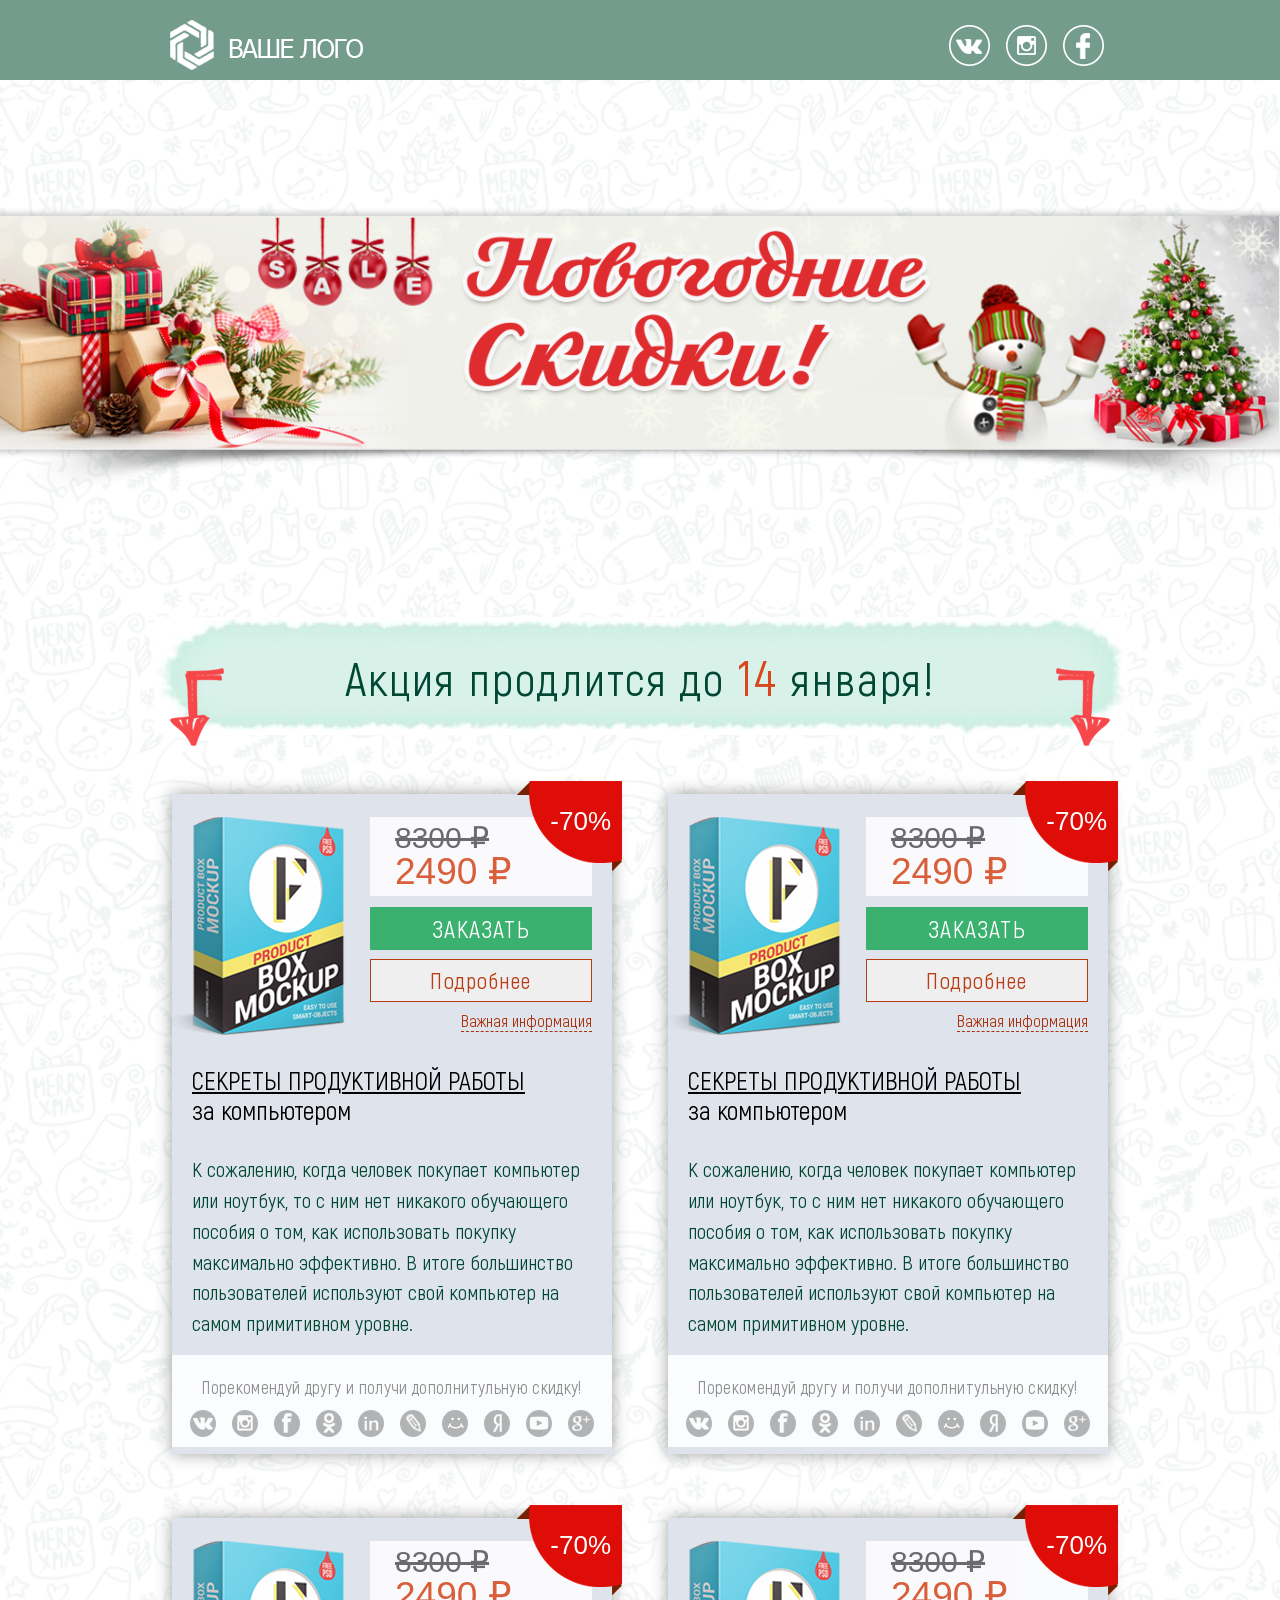
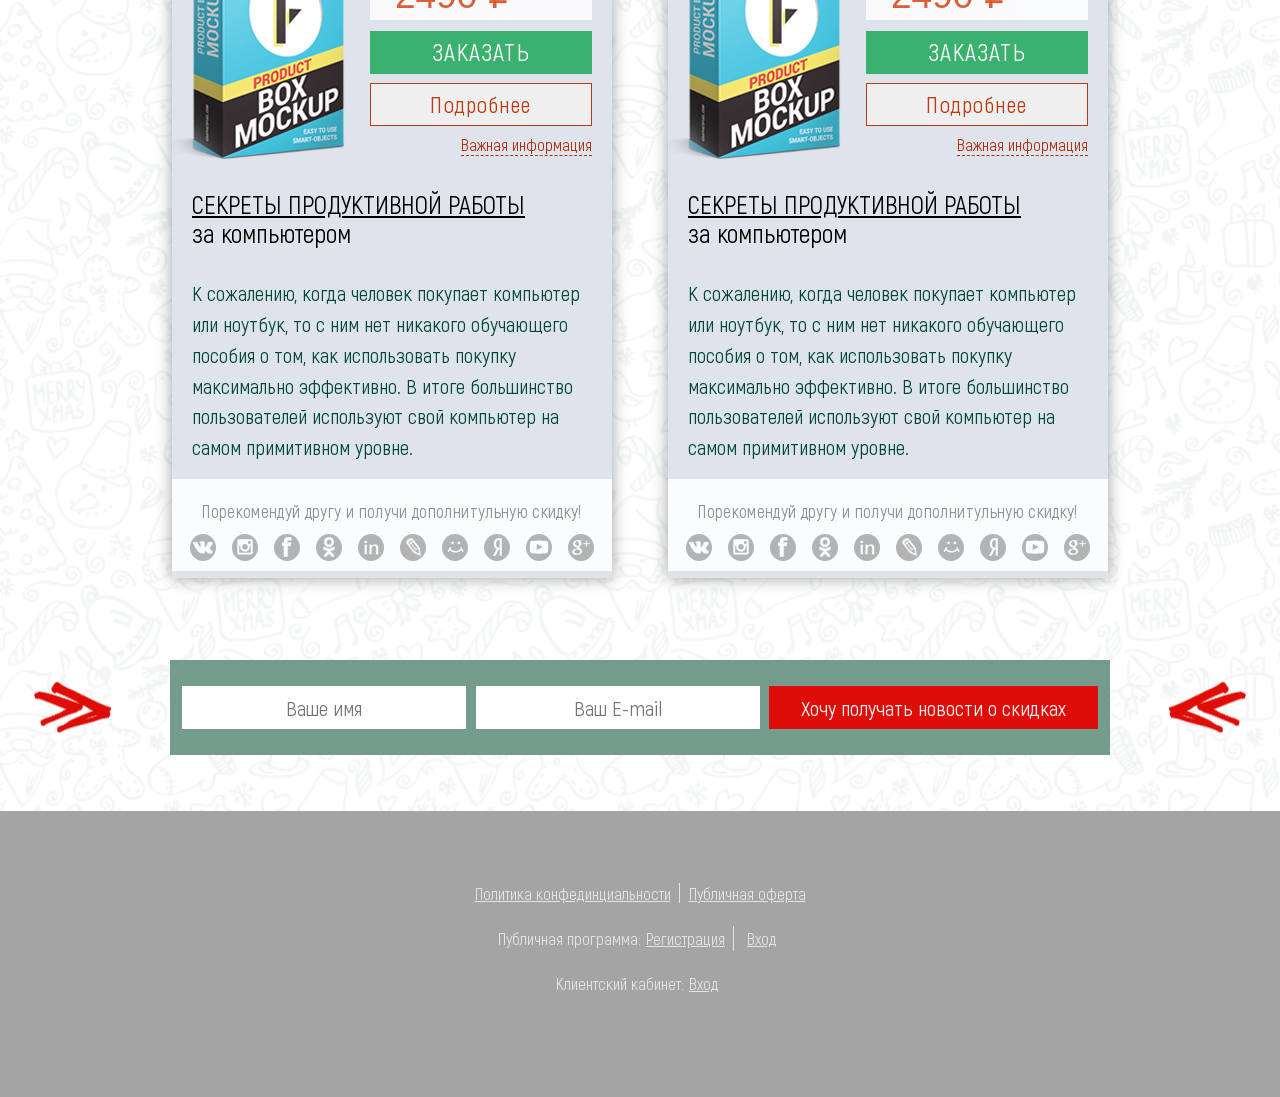
<file: index.html>
<!DOCTYPE html>
<html lang="ru">

<head>
    <meta charset="UTF-8">
    <meta name="viewport" content="width=device-width, initial-scale=1.0">
    <link rel="stylesheet" href="css/style.min.css">
    <title>Document</title>
</head>

<body>
    <header class="header">
        <div class="header__content container">
            <div class="header__logo">
                <a href="#" class="logo__link"><img src="img/header/logo.png" alt="logotype" class="logo__img"></a>
            </div>
            <div class="header__social">
                <a href="#" class="social__ring"><img src="img/header/icon/vk.png" alt="#" class="social__icon"></a>
                <a href="#" class="social__ring"><img src="img/header/icon/inst.png" alt="#" class="social__icon"></a>
                <a href="#" class="social__ring"><img src="img/header/icon/face.png" alt="#" class="social__icon"></a>
            </div>

        </div>
    </header>
    <div class="bunner">
    </div>
    <section class="promo">
        <div class="promo__content container">
            <img src="img/promo/arrow_l.png" alt="arrow" class="promo__img">
            <h2 class="promo__title">Акция продлится до <span>14</span> января!</h2>
            <img src="img/promo/arrow_r.png" alt="arrow" class="promo__img">
        </div>
    </section>

    <section class="goods">
        <div class="goods__content container">

            <div class="goods__card">
                <div class="card__order">
                    <img src="img/card/goods.png" alt="goods" class="card__img">
                    <div class="card__usage">
                        <div class="card__price">
                            <span class="old-price">8300 ₽</span>
                            <span class="new-price">2490 ₽</span>
                        </div>
                        <button class="button button_order">Заказать</button>
                        <button class="button button_descr">Подробнее</button>
                        <div data-modal="consultation1" class="card__descr">Важная информация</div>
                    </div>
                </div>
                <div class="card__info">
                    <h3 class="card__title"><span>СЕКРЕТЫ ПРОДУКТИВНОЙ РАБОТЫ</span><span>за компьютером</span></h3>
                    <p class="card__text">К сожалению, когда человек покупает компьютер
                        или ноутбук, то с ним нет никакого обучающего
                        пособия о том, как использовать покупку
                        максимально эффективно. В итоге большинство
                        пользователей используют свой компьютер
                        на самом примитивном уровне.</p>
                    <div class="social">
                        <div class="social__advice">Порекомендуй другу и получи дополнитульную скидку!</div>
                        <div class="social__icons">
                            <div class="wrapper">
                                <a href="#" class="social__link"><img src="img/card/icons/vk.png" alt=""
                                        class="social__icon"></a>
                                <a href="#" class="social__link"><img src="img/card/icons/inst.png" alt=""
                                        class="social__icon"></a>
                                <a href="#" class="social__link"><img src="img/card/icons/face.png" alt=""
                                        class="social__icon"></a>
                                <a href="#" class="social__link"><img src="img/card/icons/class.png" alt=""
                                        class="social__icon"></a>
                                <a href="#" class="social__link"><img src="img/card/icons/in.png" alt=""
                                        class="social__icon"></a>
                            </div>
                            <div class="wrapper">
                                <a href="#" class="social__link"><img src="img/card/icons/pencil.png" alt=""
                                        class="social__icon"></a>
                                <a href="#" class="social__link"><img src="img/card/icons/smile.png" alt=""
                                        class="social__icon"></a>
                                <a href="#" class="social__link"><img src="img/card/icons/yand.png" alt=""
                                        class="social__icon"></a>
                                <a href="#" class="social__link"><img src="img/card/icons/you.png" alt=""
                                        class="social__icon"></a>
                                <a href="#" class="social__link"><img src="img/card/icons/google.png" alt=""
                                        class="social__icon"></a>
                            </div>
                        </div>
                    </div>
                    <div id="consultation1" class="card__popap">
                        <img src="img/card/close.png" class="popap__close" alt="close">
                        <p class="popap__descr">Покупая данный продукт, учтите следующие его
                            особенности:
                        </p>
                        <p class="popap__property">1. Курс может поставляться на флеш-накопителе,
                            в цифровом варианте или же как просмотр в
                            онлайн-режиме. Курс без проблем запустится
                            как на Windows, так и на OS X (Mac OS).</p>
                        <p class="popap__property">2. Вы защищены 100% гарантией возврата денег
                            на тот случай, если что-то пойдет не так.
                            Гарантия действует 90 дней.</p>
                    </div>
                </div>
            </div>
            <div class="goods__card">
                <div class="card__order">
                    <img src="img/card/goods.png" alt="goods" class="card__img">
                    <div class="card__usage">
                        <div class="card__price">
                            <span class="old-price">8300 ₽</span>
                            <span class="new-price">2490 ₽</span>
                        </div>
                        <button class="button button_order">Заказать</button>
                        <button class="button button_descr">Подробнее</button>
                        <div data-modal="consultation2" class="card__descr">Важная информация</div>
                    </div>
                </div>
                <div class="card__info">
                    <h3 class="card__title"><span>СЕКРЕТЫ ПРОДУКТИВНОЙ РАБОТЫ</span><span>за компьютером</span></h3>
                    <p class="card__text">К сожалению, когда человек покупает компьютер
                        или ноутбук, то с ним нет никакого обучающего
                        пособия о том, как использовать покупку
                        максимально эффективно. В итоге большинство
                        пользователей используют свой компьютер
                        на самом примитивном уровне.</p>
                    <div class="social">
                        <div class="social__advice">Порекомендуй другу и получи дополнитульную скидку!</div>
                        <div class="social__icons">
                            <div class="wrapper">
                            <a href="#" class="social__link"><img src="img/card/icons/vk.png" alt=""
                                    class="social__icon"></a>
                            <a href="#" class="social__link"><img src="img/card/icons/inst.png" alt=""
                                    class="social__icon"></a>
                            <a href="#" class="social__link"><img src="img/card/icons/face.png" alt=""
                                    class="social__icon"></a>
                            <a href="#" class="social__link"><img src="img/card/icons/class.png" alt=""
                                    class="social__icon"></a>
                            <a href="#" class="social__link"><img src="img/card/icons/in.png" alt=""
                                    class="social__icon"></a>
                                </div>
                                    <div class="wrapper">
                            <a href="#" class="social__link"><img src="img/card/icons/pencil.png" alt=""
                                    class="social__icon"></a>
                            <a href="#" class="social__link"><img src="img/card/icons/smile.png" alt=""
                                    class="social__icon"></a>
                            <a href="#" class="social__link"><img src="img/card/icons/yand.png" alt=""
                                    class="social__icon"></a>
                            <a href="#" class="social__link"><img src="img/card/icons/you.png" alt=""
                                    class="social__icon"></a>
                            <a href="#" class="social__link"><img src="img/card/icons/google.png" alt=""
                                    class="social__icon"></a>
                                </div>
                        </div>
                    </div>
                    <div id="consultation2" class="card__popap">
                        <img src="img/card/close.png" class="popap__close" alt="close">
                        <p class="popap__descr">Покупая данный продукт, учтите следующие его
                            особенности:
                        </p>
                        <p class="popap__property">1. Курс может поставляться на флеш-накопителе,
                            в цифровом варианте или же как просмотр в
                            онлайн-режиме. Курс без проблем запустится
                            как на Windows, так и на OS X (Mac OS).</p>
                        <p class="popap__property">2. Вы защищены 100% гарантией возврата денег
                            на тот случай, если что-то пойдет не так.
                            Гарантия действует 90 дней.</p>
                    </div>
                </div>
            </div>
            <div class="goods__card">
                <div class="card__order">
                    <img src="img/card/goods.png" alt="goods" class="card__img">
                    <div class="card__usage">
                        <div class="card__price">
                            <span class="old-price">8300 ₽</span>
                            <span class="new-price">2490 ₽</span>
                        </div>
                        <button class="button button_order">Заказать</button>
                        <button class="button button_descr">Подробнее</button>
                        <div data-modal="consultation3" class="card__descr">Важная информация</div>
                    </div>
                </div>
                <div class="card__info">
                    <h3 class="card__title"><span>СЕКРЕТЫ ПРОДУКТИВНОЙ РАБОТЫ</span><span>за компьютером</span></h3>
                    <p class="card__text">К сожалению, когда человек покупает компьютер
                        или ноутбук, то с ним нет никакого обучающего
                        пособия о том, как использовать покупку
                        максимально эффективно. В итоге большинство
                        пользователей используют свой компьютер
                        на самом примитивном уровне.</p>
                    <div class="social">
                        <div class="social__advice">Порекомендуй другу и получи дополнитульную скидку!</div>
                        <div class="social__icons">
                            <div class="wrapper">
                            <a href="#" class="social__link"><img src="img/card/icons/vk.png" alt=""
                                    class="social__icon"></a>
                            <a href="#" class="social__link"><img src="img/card/icons/inst.png" alt=""
                                    class="social__icon"></a>
                            <a href="#" class="social__link"><img src="img/card/icons/face.png" alt=""
                                    class="social__icon"></a>
                            <a href="#" class="social__link"><img src="img/card/icons/class.png" alt=""
                                    class="social__icon"></a>
                            <a href="#" class="social__link"><img src="img/card/icons/in.png" alt=""
                                    class="social__icon"></a>
                                </div>
                                    <div class="wrapper">
                            <a href="#" class="social__link"><img src="img/card/icons/pencil.png" alt=""
                                    class="social__icon"></a>
                            <a href="#" class="social__link"><img src="img/card/icons/smile.png" alt=""
                                    class="social__icon"></a>
                            <a href="#" class="social__link"><img src="img/card/icons/yand.png" alt=""
                                    class="social__icon"></a>
                            <a href="#" class="social__link"><img src="img/card/icons/you.png" alt=""
                                    class="social__icon"></a>
                            <a href="#" class="social__link"><img src="img/card/icons/google.png" alt=""
                                    class="social__icon"></a>
                                </div>
                        </div>
                    </div>
                    <div id="consultation3" class="card__popap">
                        <img src="img/card/close.png" class="popap__close" alt="close">
                        <p class="popap__descr">Покупая данный продукт, учтите следующие его
                            особенности:
                        </p>
                        <p class="popap__property">1. Курс может поставляться на флеш-накопителе,
                            в цифровом варианте или же как просмотр в
                            онлайн-режиме. Курс без проблем запустится
                            как на Windows, так и на OS X (Mac OS).</p>
                        <p class="popap__property">2. Вы защищены 100% гарантией возврата денег
                            на тот случай, если что-то пойдет не так.
                            Гарантия действует 90 дней.</p>
                    </div>
                </div>
            </div>
            <div class="goods__card">
                <div class="card__order">
                    <img src="img/card/goods.png" alt="goods" class="card__img">
                    <div class="card__usage">
                        <div class="card__price">
                            <span class="old-price">8300 ₽</span>
                            <span class="new-price">2490 ₽</span>
                        </div>
                        <button class="button button_order">Заказать</button>
                        <button class="button button_descr">Подробнее</button>
                        <div data-modal="consultation4" class="card__descr">Важная информация</div>
                    </div>
                </div>
                <div class="card__info">
                    <h3 class="card__title"><span>СЕКРЕТЫ ПРОДУКТИВНОЙ РАБОТЫ</span><span>за компьютером</span></h3>
                    <p class="card__text">К сожалению, когда человек покупает компьютер
                        или ноутбук, то с ним нет никакого обучающего
                        пособия о том, как использовать покупку
                        максимально эффективно. В итоге большинство
                        пользователей используют свой компьютер
                        на самом примитивном уровне.</p>
                    <div class="social">
                        <div class="social__advice">Порекомендуй другу и получи дополнитульную скидку!</div>
                        <div class="social__icons">
                            <div class="wrapper">
                            <a href="#" class="social__link"><img src="img/card/icons/vk.png" alt=""
                                    class="social__icon"></a>
                            <a href="#" class="social__link"><img src="img/card/icons/inst.png" alt=""
                                    class="social__icon"></a>
                            <a href="#" class="social__link"><img src="img/card/icons/face.png" alt=""
                                    class="social__icon"></a>
                            <a href="#" class="social__link"><img src="img/card/icons/class.png" alt=""
                                    class="social__icon"></a>
                            <a href="#" class="social__link"><img src="img/card/icons/in.png" alt=""
                                    class="social__icon"></a>
                                </div>
                                    <div class="wrapper">
                            <a href="#" class="social__link"><img src="img/card/icons/pencil.png" alt=""
                                    class="social__icon"></a>
                            <a href="#" class="social__link"><img src="img/card/icons/smile.png" alt=""
                                    class="social__icon"></a>
                            <a href="#" class="social__link"><img src="img/card/icons/yand.png" alt=""
                                    class="social__icon"></a>
                            <a href="#" class="social__link"><img src="img/card/icons/you.png" alt=""
                                    class="social__icon"></a>
                            <a href="#" class="social__link"><img src="img/card/icons/google.png" alt=""
                                    class="social__icon"></a>
                                </div>
                        </div>
                    </div>
                    <div id="consultation4" class="card__popap">
                        <img src="img/card/close.png" class="popap__close" alt="close">
                        <p class="popap__descr">Покупая данный продукт, учтите следующие его
                            особенности:
                        </p>
                        <p class="popap__property">1. Курс может поставляться на флеш-накопителе,
                            в цифровом варианте или же как просмотр в
                            онлайн-режиме. Курс без проблем запустится
                            как на Windows, так и на OS X (Mac OS).</p>
                        <p class="popap__property">2. Вы защищены 100% гарантией возврата денег
                            на тот случай, если что-то пойдет не так.
                            Гарантия действует 90 дней.</p>
                    </div>
                </div>
            </div>
        </div>
    </section>
    <div class="form">
        <img src="img/double-arrow_l.png" alt="arrow" class="double-arrow double-arrow_left">
        <div class="form__content container">
            <form class="feed-form" action="#">

                <input type="text" class="" name="name" required placeholder="Ваше имя">
                <input type="email" class="" name="email" required placeholder="Ваш E-mail">

                <button class="button_form">Хочу получать новости о скидках</button>
            </form>
        </div>
        <img src="img/double-arrow_r.png" alt="arrow" class="double-arrow double-arrow_right">
    </div>
    <footer class="footer">
        <div class="footer__info">
            <a href="#" class="info__link">Политика конфединциальности</a>
            <a href="#" class="info__link">Публичная оферта</a>
        </div>
        <div class="footer__public">
            <p class="public__text">Публичная программа:</p>
            <a href="#" class="public__text public__text_link">Регистрация</a>
            <a href="#" class="public__text public__text_link">Вход</a>
        </div>
        <div class="footer__client">
            <p class="client__text">Клиентский кабинет:</p>
            <a href="#" class="client__text client__text_link">Вход</a>
        </div>
    </footer>
    <script src="https://cdnjs.cloudflare.com/ajax/libs/jquery/3.5.1/jquery.min.js"></script>
    <script src="js/main.js"></script>
</body>

</html>
</file>
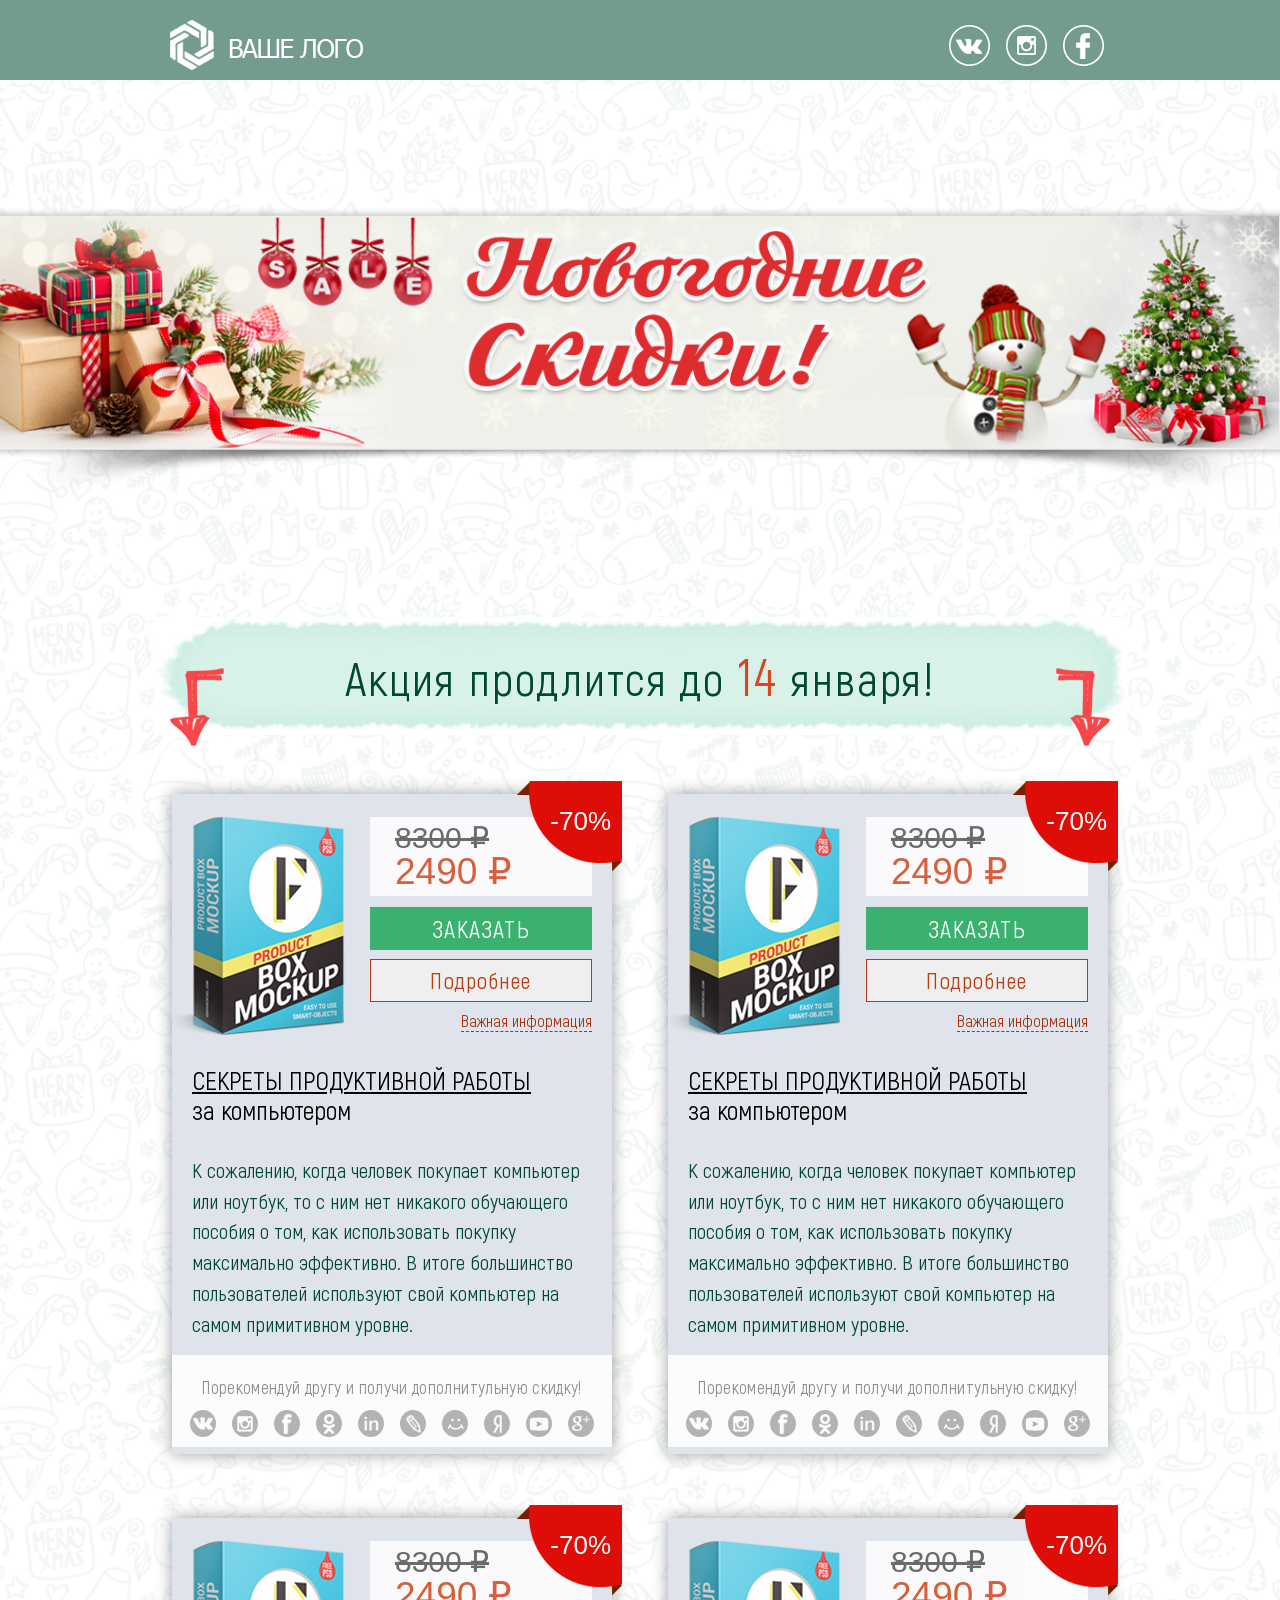
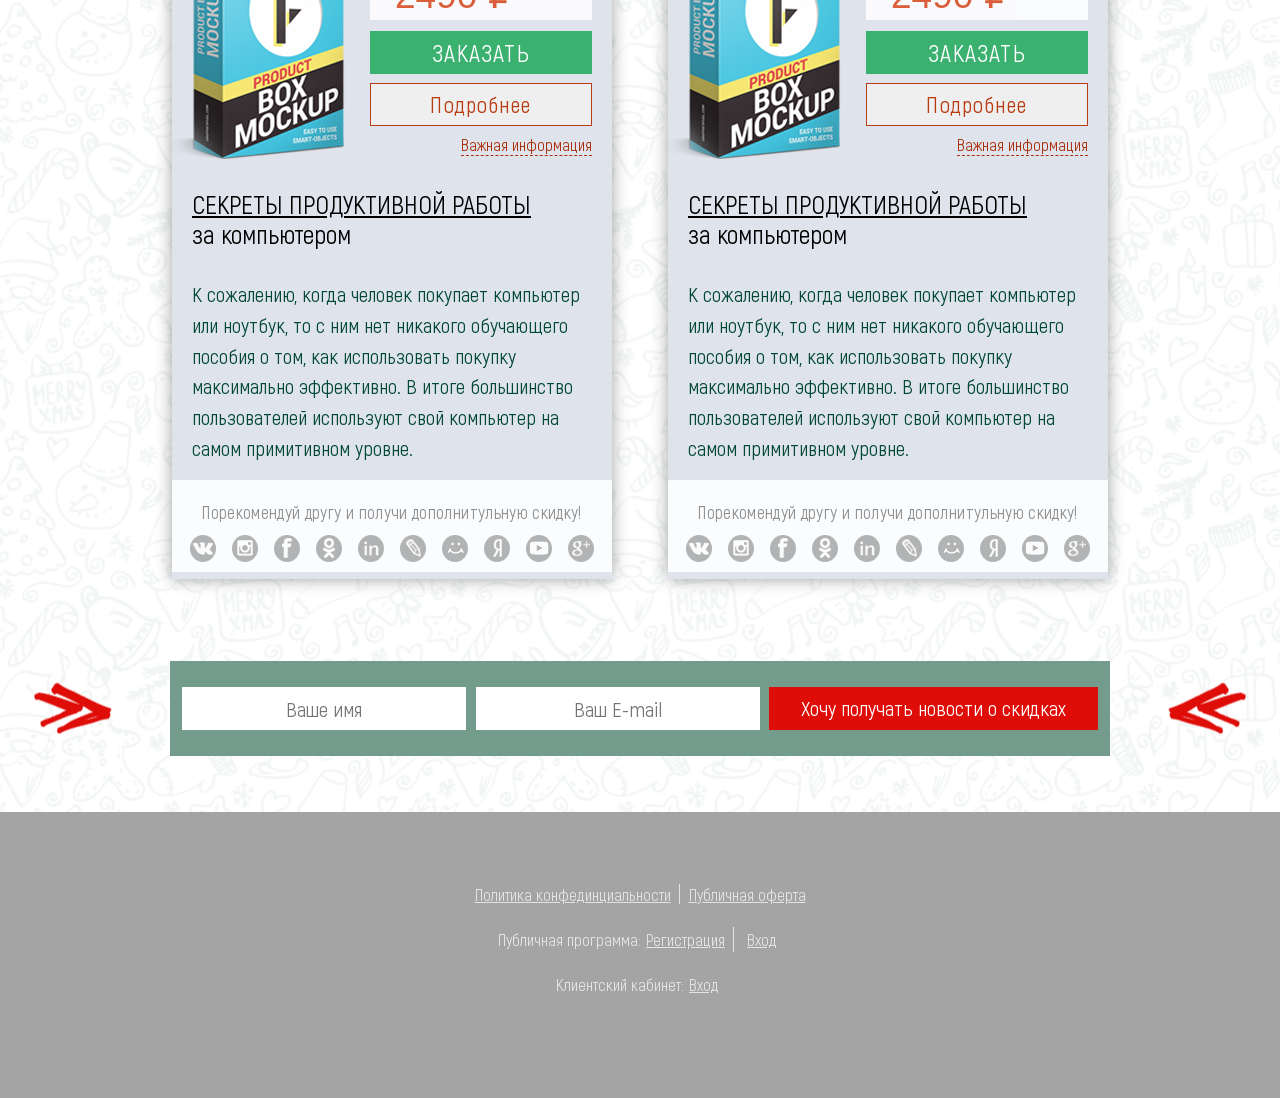
<file: src/index.html>
<!DOCTYPE html>
<html lang="ru">

<head>
    <meta charset="UTF-8">
    <meta name="viewport" content="width=device-width, initial-scale=1.0">
    <link rel="stylesheet" href="css/style.min.css">
    <title>Document</title>
</head>

<body>
    <header class="header">
        <div class="header__content container">
            <div class="header__logo">
                <a href="#" class="logo__link"><img src="img/header/logo.png" alt="logotype" class="logo__img"></a>
            </div>
            <div class="header__social">
                <a href="#" class="social__ring"><img src="img/header/icon/vk.png" alt="#" class="social__icon"></a>
                <a href="#" class="social__ring"><img src="img/header/icon/inst.png" alt="#" class="social__icon"></a>
                <a href="#" class="social__ring"><img src="img/header/icon/face.png" alt="#" class="social__icon"></a>
            </div>

        </div>
    </header>
    <div class="bunner">
    </div>
    <section class="promo">
        <div class="promo__content container">
            <img src="img/promo/arrow_l.png" alt="arrow" class="promo__img">
            <h2 class="promo__title">Акция продлится до <span>14</span> января!</h2>
            <img src="img/promo/arrow_r.png" alt="arrow" class="promo__img">
        </div>
    </section>

    <section class="goods">
        <div class="goods__content container">

            <div class="goods__card">
                <div class="card__order">
                    <img src="img/card/goods.png" alt="goods" class="card__img">
                    <div class="card__usage">
                        <div class="card__price">
                            <span class="old-price">8300 ₽</span>
                            <span class="new-price">2490 ₽</span>
                        </div>
                        <button class="button button_order">Заказать</button>
                        <button class="button button_descr">Подробнее</button>
                        <div data-modal="consultation1" class="card__descr">Важная информация</div>
                    </div>
                </div>
                <div class="card__info">
                    <h3 class="card__title"><span>СЕКРЕТЫ ПРОДУКТИВНОЙ РАБОТЫ</span><span>за компьютером</span></h3>
                    <p class="card__text">К сожалению, когда человек покупает компьютер
                        или ноутбук, то с ним нет никакого обучающего
                        пособия о том, как использовать покупку
                        максимально эффективно. В итоге большинство
                        пользователей используют свой компьютер
                        на самом примитивном уровне.</p>
                    <div class="social">
                        <div class="social__advice">Порекомендуй другу и получи дополнитульную скидку!</div>
                        <div class="social__icons">
                            <a href="#" class="social__link"><img src="img/card/icons/vk.png" alt=""
                                    class="social__icon_card"></a>
                            <a href="#" class="social__link"><img src="img/card/icons/inst.png" alt=""
                                    class="social__icon"></a>
                            <a href="#" class="social__link"><img src="img/card/icons/face.png" alt=""
                                    class="social__icon"></a>
                            <a href="#" class="social__link"><img src="img/card/icons/class.png" alt=""
                                    class="social__icon"></a>
                            <a href="#" class="social__link"><img src="img/card/icons/in.png" alt=""
                                    class="social__icon"></a>
                            <a href="#" class="social__link"><img src="img/card/icons/pencil.png" alt=""
                                    class="social__icon"></a>
                            <a href="#" class="social__link"><img src="img/card/icons/smile.png" alt=""
                                    class="social__icon"></a>
                            <a href="#" class="social__link"><img src="img/card/icons/yand.png" alt=""
                                    class="social__icon"></a>
                            <a href="#" class="social__link"><img src="img/card/icons/you.png" alt=""
                                    class="social__icon"></a>
                            <a href="#" class="social__link"><img src="img/card/icons/google.png" alt=""
                                    class="social__icon"></a>
                        </div>
                    </div>
                    <div id="consultation1" class="card__popap">
                        <img src="img/card/close.png" class="popap__close" alt="close">
                        <p class="popap__descr">Покупая данный продукт, учтите следующие его
                            особенности:
                        </p>
                        <p class="popap__property">1. Курс может поставляться на флеш-накопителе,
                            в цифровом варианте или же как просмотр в
                            онлайн-режиме. Курс без проблем запустится
                            как на Windows, так и на OS X (Mac OS).</p>
                        <p class="popap__property">2. Вы защищены 100% гарантией возврата денег
                            на тот случай, если что-то пойдет не так.
                            Гарантия действует 90 дней.</p>
                    </div>
                </div>
            </div>
            <div class="goods__card">
                <div class="card__order">
                    <img src="img/card/goods.png" alt="goods" class="card__img">
                    <div class="card__usage">
                        <div class="card__price">
                            <span class="old-price">8300 ₽</span>
                            <span class="new-price">2490 ₽</span>
                        </div>
                        <button class="button button_order">Заказать</button>
                        <button class="button button_descr">Подробнее</button>
                        <div data-modal="consultation2" class="card__descr">Важная информация</div>
                    </div>
                </div>
                <div class="card__info">
                    <h3 class="card__title"><span>СЕКРЕТЫ ПРОДУКТИВНОЙ РАБОТЫ</span><span>за компьютером</span></h3>
                    <p class="card__text">К сожалению, когда человек покупает компьютер
                        или ноутбук, то с ним нет никакого обучающего
                        пособия о том, как использовать покупку
                        максимально эффективно. В итоге большинство
                        пользователей используют свой компьютер
                        на самом примитивном уровне.</p>
                    <div class="social">
                        <div class="social__advice">Порекомендуй другу и получи дополнитульную скидку!</div>
                        <div class="social__icons">
                            <a href="#" class="social__link"><img src="img/card/icons/vk.png" alt=""
                                    class="social__icon_card"></a>
                            <a href="#" class="social__link"><img src="img/card/icons/inst.png" alt=""
                                    class="social__icon"></a>
                            <a href="#" class="social__link"><img src="img/card/icons/face.png" alt=""
                                    class="social__icon"></a>
                            <a href="#" class="social__link"><img src="img/card/icons/class.png" alt=""
                                    class="social__icon"></a>
                            <a href="#" class="social__link"><img src="img/card/icons/in.png" alt=""
                                    class="social__icon"></a>
                            <a href="#" class="social__link"><img src="img/card/icons/pencil.png" alt=""
                                    class="social__icon"></a>
                            <a href="#" class="social__link"><img src="img/card/icons/smile.png" alt=""
                                    class="social__icon"></a>
                            <a href="#" class="social__link"><img src="img/card/icons/yand.png" alt=""
                                    class="social__icon"></a>
                            <a href="#" class="social__link"><img src="img/card/icons/you.png" alt=""
                                    class="social__icon"></a>
                            <a href="#" class="social__link"><img src="img/card/icons/google.png" alt=""
                                    class="social__icon"></a>
                        </div>
                    </div>
                    <div id="consultation2" class="card__popap">
                        <img src="img/card/close.png" class="popap__close" alt="close">
                        <p class="popap__descr">Покупая данный продукт, учтите следующие его
                            особенности:
                        </p>
                        <p class="popap__property">1. Курс может поставляться на флеш-накопителе,
                            в цифровом варианте или же как просмотр в
                            онлайн-режиме. Курс без проблем запустится
                            как на Windows, так и на OS X (Mac OS).</p>
                        <p class="popap__property">2. Вы защищены 100% гарантией возврата денег
                            на тот случай, если что-то пойдет не так.
                            Гарантия действует 90 дней.</p>
                    </div>
                </div>
            </div>
            <div class="goods__card">
                <div class="card__order">
                    <img src="img/card/goods.png" alt="goods" class="card__img">
                    <div class="card__usage">
                        <div class="card__price">
                            <span class="old-price">8300 ₽</span>
                            <span class="new-price">2490 ₽</span>
                        </div>
                        <button class="button button_order">Заказать</button>
                        <button class="button button_descr">Подробнее</button>
                        <div data-modal="consultation3" class="card__descr">Важная информация</div>
                    </div>
                </div>
                <div class="card__info">
                    <h3 class="card__title"><span>СЕКРЕТЫ ПРОДУКТИВНОЙ РАБОТЫ</span><span>за компьютером</span></h3>
                    <p class="card__text">К сожалению, когда человек покупает компьютер
                        или ноутбук, то с ним нет никакого обучающего
                        пособия о том, как использовать покупку
                        максимально эффективно. В итоге большинство
                        пользователей используют свой компьютер
                        на самом примитивном уровне.</p>
                    <div class="social">
                        <div class="social__advice">Порекомендуй другу и получи дополнитульную скидку!</div>
                        <div class="social__icons">
                            <a href="#" class="social__link"><img src="img/card/icons/vk.png" alt=""
                                    class="social__icon_card"></a>
                            <a href="#" class="social__link"><img src="img/card/icons/inst.png" alt=""
                                    class="social__icon"></a>
                            <a href="#" class="social__link"><img src="img/card/icons/face.png" alt=""
                                    class="social__icon"></a>
                            <a href="#" class="social__link"><img src="img/card/icons/class.png" alt=""
                                    class="social__icon"></a>
                            <a href="#" class="social__link"><img src="img/card/icons/in.png" alt=""
                                    class="social__icon"></a>
                            <a href="#" class="social__link"><img src="img/card/icons/pencil.png" alt=""
                                    class="social__icon"></a>
                            <a href="#" class="social__link"><img src="img/card/icons/smile.png" alt=""
                                    class="social__icon"></a>
                            <a href="#" class="social__link"><img src="img/card/icons/yand.png" alt=""
                                    class="social__icon"></a>
                            <a href="#" class="social__link"><img src="img/card/icons/you.png" alt=""
                                    class="social__icon"></a>
                            <a href="#" class="social__link"><img src="img/card/icons/google.png" alt=""
                                    class="social__icon"></a>
                        </div>
                    </div>
                    <div id="consultation3" class="card__popap">
                        <img src="img/card/close.png" class="popap__close" alt="close">
                        <p class="popap__descr">Покупая данный продукт, учтите следующие его
                            особенности:
                        </p>
                        <p class="popap__property">1. Курс может поставляться на флеш-накопителе,
                            в цифровом варианте или же как просмотр в
                            онлайн-режиме. Курс без проблем запустится
                            как на Windows, так и на OS X (Mac OS).</p>
                        <p class="popap__property">2. Вы защищены 100% гарантией возврата денег
                            на тот случай, если что-то пойдет не так.
                            Гарантия действует 90 дней.</p>
                    </div>
                </div>
            </div>
            <div class="goods__card">
                <div class="card__order">
                    <img src="img/card/goods.png" alt="goods" class="card__img">
                    <div class="card__usage">
                        <div class="card__price">
                            <span class="old-price">8300 ₽</span>
                            <span class="new-price">2490 ₽</span>
                        </div>
                        <button class="button button_order">Заказать</button>
                        <button class="button button_descr">Подробнее</button>
                        <div data-modal="consultation4" class="card__descr">Важная информация</div>
                    </div>
                </div>
                <div class="card__info">
                    <h3 class="card__title"><span>СЕКРЕТЫ ПРОДУКТИВНОЙ РАБОТЫ</span><span>за компьютером</span></h3>
                    <p class="card__text">К сожалению, когда человек покупает компьютер
                        или ноутбук, то с ним нет никакого обучающего
                        пособия о том, как использовать покупку
                        максимально эффективно. В итоге большинство
                        пользователей используют свой компьютер
                        на самом примитивном уровне.</p>
                    <div class="social">
                        <div class="social__advice">Порекомендуй другу и получи дополнитульную скидку!</div>
                        <div class="social__icons">
                            <a href="#" class="social__link"><img src="img/card/icons/vk.png" alt=""
                                    class="social__icon_card"></a>
                            <a href="#" class="social__link"><img src="img/card/icons/inst.png" alt=""
                                    class="social__icon"></a>
                            <a href="#" class="social__link"><img src="img/card/icons/face.png" alt=""
                                    class="social__icon"></a>
                            <a href="#" class="social__link"><img src="img/card/icons/class.png" alt=""
                                    class="social__icon"></a>
                            <a href="#" class="social__link"><img src="img/card/icons/in.png" alt=""
                                    class="social__icon"></a>
                            <a href="#" class="social__link"><img src="img/card/icons/pencil.png" alt=""
                                    class="social__icon"></a>
                            <a href="#" class="social__link"><img src="img/card/icons/smile.png" alt=""
                                    class="social__icon"></a>
                            <a href="#" class="social__link"><img src="img/card/icons/yand.png" alt=""
                                    class="social__icon"></a>
                            <a href="#" class="social__link"><img src="img/card/icons/you.png" alt=""
                                    class="social__icon"></a>
                            <a href="#" class="social__link"><img src="img/card/icons/google.png" alt=""
                                    class="social__icon"></a>
                        </div>
                    </div>
                    <div id="consultation4" class="card__popap">
                        <img src="img/card/close.png" class="popap__close" alt="close">
                        <p class="popap__descr">Покупая данный продукт, учтите следующие его
                            особенности:
                        </p>
                        <p class="popap__property">1. Курс может поставляться на флеш-накопителе,
                            в цифровом варианте или же как просмотр в
                            онлайн-режиме. Курс без проблем запустится
                            как на Windows, так и на OS X (Mac OS).</p>
                        <p class="popap__property">2. Вы защищены 100% гарантией возврата денег
                            на тот случай, если что-то пойдет не так.
                            Гарантия действует 90 дней.</p>
                    </div>
                </div>
            </div>
        </div>
    </section>
    <div class="form">
        <img src="img/double-arrow_l.png" alt="arrow" class="double-arrow double-arrow_left">
        <div class="form__content container">
            <form class="feed-form" action="#">

                <input type="text" class="" name="name" required placeholder="Ваше имя">
                <input type="email" class="" name="email" required placeholder="Ваш E-mail">

                <button class="button_form">Хочу получать новости о скидках</button>
            </form>
        </div>
        <img src="img/double-arrow_r.png" alt="arrow" class="double-arrow double-arrow_right">
    </div>
    <footer class="footer">
        <div class="footer__info">
            <a href="#" class="info__link">Политика конфединциальности</a>
            <a href="#" class="info__link">Публичная оферта</a>
        </div>
        <div class="footer__public">
            <p class="public__text">Публичная программа:</p>
            <a href="#" class="public__text public__text_link">Регистрация</a>
            <a href="#" class="public__text public__text_link">Вход</a>
        </div>
        <div class="footer__client">
            <p class="client__text">Клиентский кабинет:</p>
            <a href="#" class="client__text client__text_link">Вход</a>
        </div>
    </footer>
    <script src="https://cdnjs.cloudflare.com/ajax/libs/jquery/3.5.1/jquery.min.js"></script>
    <script src="js/main.js"></script>
</body>

</html>
</file>
<file: css/style.min.css>
/*!
 * Bootstrap Reboot v4.0.0 (https://getbootstrap.com)
 * Copyright 2011-2018 The Bootstrap Authors
 * Copyright 2011-2018 Twitter, Inc.
 * Licensed under MIT (https://github.com/twbs/bootstrap/blob/master/LICENSE)
 * Forked from Normalize.css, licensed MIT (https://github.com/necolas/normalize.css/blob/master/LICENSE.md)
 */*,::after,::before{box-sizing:border-box}html{font-family:sans-serif;line-height:1.15;-webkit-text-size-adjust:100%;-ms-text-size-adjust:100%;-ms-overflow-style:scrollbar;-webkit-tap-highlight-color:transparent}@-ms-viewport{width:device-width}article,aside,dialog,figcaption,figure,footer,header,hgroup,main,nav,section{display:block}body{margin:0;font-family:-apple-system,BlinkMacSystemFont,"Segoe UI",Roboto,"Helvetica Neue",Arial,sans-serif,"Apple Color Emoji","Segoe UI Emoji","Segoe UI Symbol";font-size:1rem;font-weight:400;line-height:1.5;color:#212529;text-align:left;background-color:#fff}[tabindex="-1"]:focus{outline:0!important}hr{box-sizing:content-box;height:0;overflow:visible}h1,h2,h3,h4,h5,h6{margin-top:0;margin-bottom:.5rem}p{margin-top:0;margin-bottom:1rem}abbr[data-original-title],abbr[title]{text-decoration:underline;-webkit-text-decoration:underline dotted;text-decoration:underline dotted;cursor:help;border-bottom:0}address{margin-bottom:1rem;font-style:normal;line-height:inherit}dl,ol,ul{margin-top:0;margin-bottom:1rem}ol ol,ol ul,ul ol,ul ul{margin-bottom:0}dt{font-weight:700}dd{margin-bottom:.5rem;margin-left:0}blockquote{margin:0 0 1rem}dfn{font-style:italic}b,strong{font-weight:bolder}small{font-size:80%}sub,sup{position:relative;font-size:75%;line-height:0;vertical-align:baseline}sub{bottom:-.25em}sup{top:-.5em}a{color:#007bff;text-decoration:none;background-color:transparent;-webkit-text-decoration-skip:objects}a:hover{color:#0056b3;text-decoration:underline}a:not([href]):not([tabindex]){color:inherit;text-decoration:none}a:not([href]):not([tabindex]):focus,a:not([href]):not([tabindex]):hover{color:inherit;text-decoration:none}a:not([href]):not([tabindex]):focus{outline:0}code,kbd,pre,samp{font-family:monospace,monospace;font-size:1em}pre{margin-top:0;margin-bottom:1rem;overflow:auto;-ms-overflow-style:scrollbar}figure{margin:0 0 1rem}img{vertical-align:middle;border-style:none}svg:not(:root){overflow:hidden}table{border-collapse:collapse}caption{padding-top:.75rem;padding-bottom:.75rem;color:#6c757d;text-align:left;caption-side:bottom}th{text-align:inherit}label{display:inline-block;margin-bottom:.5rem}button{border-radius:0}button:focus{outline:1px dotted;outline:5px auto -webkit-focus-ring-color}button,input,optgroup,select,textarea{margin:0;font-family:inherit;font-size:inherit;line-height:inherit}button,input{overflow:visible}button,select{text-transform:none}[type=reset],[type=submit],button,html [type=button]{-webkit-appearance:button}[type=button]::-moz-focus-inner,[type=reset]::-moz-focus-inner,[type=submit]::-moz-focus-inner,button::-moz-focus-inner{padding:0;border-style:none}input[type=checkbox],input[type=radio]{box-sizing:border-box;padding:0}input[type=date],input[type=datetime-local],input[type=month],input[type=time]{-webkit-appearance:listbox}textarea{overflow:auto;resize:vertical}fieldset{min-width:0;padding:0;margin:0;border:0}legend{display:block;width:100%;max-width:100%;padding:0;margin-bottom:.5rem;font-size:1.5rem;line-height:inherit;color:inherit;white-space:normal}progress{vertical-align:baseline}[type=number]::-webkit-inner-spin-button,[type=number]::-webkit-outer-spin-button{height:auto}[type=search]{outline-offset:-2px;-webkit-appearance:none}[type=search]::-webkit-search-cancel-button,[type=search]::-webkit-search-decoration{-webkit-appearance:none}::-webkit-file-upload-button{font:inherit;-webkit-appearance:button}output{display:inline-block}summary{display:list-item;cursor:pointer}template{display:none}[hidden]{display:none!important}@font-face{font-family:Akrobat;src:url(../fonts/Akrobat-Regular.eot);src:url(../fonts/Akrobat-Regular.eot?#iefix) format("embedded-opentype"),url(../fonts/Akrobat-Regular.woff) format("woff"),url(../fonts/Akrobat-Regular.ttf) format("truetype");font-weight:400;font-style:normal}*{font-family:Akrobat,Arial,sans-serif;font-weight:400}body{background:url(../img/bg.png) center center/cover no-repeat}.container{max-width:980px;margin:0 auto;padding:0 20px}.fixed{position:fixed;width:100%;top:0;left:0;z-index:100;background-color:#eff0f2;opacity:.99;padding:10px 15px 10px 15px}.shadow{box-shadow:0 7px 17px -2px #757575}.header{background-color:#749c8d;min-height:80px;padding-top:20px}.header__content{display:flex;justify-content:space-between;align-items:center}.social__ring{margin:0 6px}.bunner{background:url(../img/bunner.png) center center/100% no-repeat;min-height:445px;width:100%;margin-top:17px;margin-bottom:64px}.bunner__img{display:block;margin:0 auto;-webkit-transform:translateY(-20px);transform:translateY(-20px)}.promo{margin-bottom:48px}.promo__content{display:flex;justify-content:space-between;align-items:center;background:url(../img/promo/bg.jpg) center center no-repeat;min-height:140px}.promo__img{display:block;margin-top:61px}.promo__title{font-size:calc(30px + 18 * ((100vw - 320px)/ 1040));line-height:1.3;letter-spacing:1.92px;color:#004734;text-align:center;margin:0 auto}.promo__title span{color:#d8481c;font-size:calc(34px + 18 * ((100vw - 320px)/ 1040))}.goods__content{display:flex;flex-wrap:wrap;justify-content:center}.goods__card{max-width:440px;min-height:609px;box-shadow:0 0 15px 0 rgba(16,17,17,.4);background-color:#dfe4ec;position:relative;padding:23px 0 0 0}.goods__card:nth-child(1),.goods__card:nth-child(3){margin-right:56px}.goods__card:nth-child(1),.goods__card:nth-child(2){margin-bottom:64px}.goods__card::before{content:'-70%';display:block;width:105px;height:90px;background:url(../img/card/sale.png) center center no-repeat;position:absolute;top:-13px;right:-10px;font-family:Arial;text-align:right;font-size:26px;line-height:3.15;color:#fff;padding-right:11px;z-index:2}.card__order{display:flex;margin-left:20px;margin-bottom:30px}.card__img{display:block;-webkit-transform:translate(-33px,0);transform:translate(-33px,0);margin-right:25px}.card__usage{display:flex;flex-direction:column;align-items:flex-end;-webkit-transform:translate(-33px,0);transform:translate(-33px,0)}.card__price{display:flex;flex-direction:column;justify-content:center;padding:9px 0 9px 25px;width:222px;height:79px;opacity:.85;background-color:#fff;margin-bottom:11px}.card__price span{display:block;line-height:1}.card__descr{font-size:16.7px;line-height:1;text-align:right;color:#ab310c;padding-bottom:2px;border-bottom:1px dashed;max-width:140px;cursor:pointer}.card__info{position:relative;padding-bottom:7px}.card__title{display:flex;flex-direction:column;margin-left:20px;margin-bottom:30px}.card__title span:nth-child(1){display:block;font-size:calc(22px + 4 * ((100vw - 320px)/ 1040));text-transform:uppercase;line-height:1.15;text-decoration:underline;text-align:left;color:#000}.card__title span:nth-child(2){display:block;font-size:26px;line-height:1.15;text-transform:lowercase;text-align:left;color:#000}.card__text{font-size:20.5px;text-align:left;margin-left:20px;margin-right:20px;color:#004734}.card__popap{background-color:#fff;position:absolute;top:0;left:0;z-index:10;display:none;flex-direction:column;align-items:flex-end;padding:10px 34px 24px 32px;height:100%}.card__popap::before{content:"";border:18px solid transparent;border-bottom:10px solid #fbfaf8;position:absolute;top:-28px;right:45px}.old-price{font-family:Arial;font-size:30px;font-weight:400;font-stretch:normal;font-style:normal;letter-spacing:normal;color:#575757;text-decoration:line-through}.new-price{font-family:Arial;font-size:37px;font-weight:400;font-stretch:normal;font-style:normal;letter-spacing:normal;color:#d8481c}.social{display:flex;flex-direction:column;padding:10px 10px;opacity:.9;background-color:#fff}.social__advice{font-size:17.5px;line-height:2.57;letter-spacing:.35px;text-align:center;color:#828384}.social__icons{display:flex;justify-content:space-between;align-items:center;justify-content:space-around}.social__link{display:flex;align-items:center;justify-content:center;width:26px;height:27px;background-color:#aeaeae;border-radius:50%}.social__icon_card{display:block}.popap__close{width:23px;height:23px;border-radius:50%;border:2px solid #bf2426;color:#bf2426;font-size:30px;line-height:16px;display:block;margin-bottom:7px;cursor:pointer}.popap__descr{font-size:20px;text-align:left;color:#004734}.popap__property{font-size:20px;text-align:left;color:#004734}.popap__property:nth-child(2){margin-bottom:0}.wrapper{display:flex;flex-basis:50%;align-items:center;justify-content:space-around}.button{text-align:center;width:222px;height:43px;outline:0;border:none;cursor:pointer}.button:focus{outline:0}.button:hover{cursor:pointer;box-shadow:3px 3px 20px #608f7f}.button_order{font-size:24px;font-stretch:normal;font-style:normal;letter-spacing:1.2px;color:#fff;background-color:#3ab16f;text-transform:uppercase;margin-bottom:9px}.button_descr{font-size:22.5px;border:1px solid #b83b11;letter-spacing:1.13px;color:#b83b11;margin-bottom:10px}.button_form{width:329px;min-height:43px;outline:0;border:none;font-size:20.8px;text-align:center;background-color:#de0d08;color:#fff;cursor:pointer}.button_form:focus{outline:0}.button_form:hover{cursor:pointer;box-shadow:3px 3px 20px #de0d08}.form{position:relative;margin-top:82px;margin-bottom:56px}.form input{font-size:20.8px;text-align:center;color:#000;border:none;height:43px;width:284px;outline:0}.form input:focus{outline:0}.double-arrow{position:absolute;-webkit-transform:translate(0,-50%);transform:translate(0,-50%);top:50%}.double-arrow_left{left:84px}.double-arrow_right{right:84px}.feed-form{background-color:#749c8d;display:flex;justify-content:space-between;align-items:center;padding:26px 12px}.footer{background-color:#a4a4a5;display:flex;flex-direction:column;align-items:center;padding:70px 0 101px 0}.footer__public{display:flex;margin-top:20px}.footer__client{display:flex;margin-top:20px}.info__link{font-size:16.7px;text-align:center;color:rgba(255,255,255,.7);text-decoration:underline}.info__link:hover{color:#fff}.info__link:nth-child(1){border-right:1px solid rgba(255,255,255,.7);padding-right:8px}.info__link:nth-child(2){padding-left:5px}.public__text{font-size:16.7px;text-align:center;color:rgba(255,255,255,.7);margin-bottom:0;margin-right:5px}.public__text_link{font-size:16.7px;text-align:center;color:rgba(255,255,255,.7);text-decoration:underline}.public__text_link:hover{color:#fff}.public__text_link:nth-child(2){border-right:1px solid rgba(255,255,255,.7);padding-right:8px}.public__text_link:nth-child(3){padding-left:8px}.client__text{font-size:16.7px;text-align:center;color:rgba(255,255,255,.7);margin-bottom:0;margin-right:5px}.client__text_link{font-size:16.7px;text-align:center;color:rgba(255,255,255,.7);text-decoration:underline}.client__text_link:hover{color:#fff}@media (max-width:1395px){.double-arrow_left{left:34px}.double-arrow_right{right:34px}}@media (max-width:1199px){.bunner{margin:0}.double-arrow{display:none}}@media (max-width:991px){.bunner{min-height:265px}.feed-form{flex-direction:column}.feed-form input{margin-bottom:20px}}@media (max-width:920px){.goods__card:nth-child(1),.goods__card:nth-child(3){margin-right:0}.goods__card:nth-child(1),.goods__card:nth-child(2),.goods__card:nth-child(3){margin-bottom:54px}}@media (max-width:767px){.bunner{min-height:185px}.promo__img{display:none}}@media (max-width:575px){.card__order{flex-direction:column;align-items:center}.card__img{width:100%;margin-top:15px;margin-bottom:25px}.card__usage{-webkit-transform:translate(0,0);transform:translate(0,0)}}@media (max-width:480px){.bunner{min-height:125px}}@media (max-width:420px){.header__content{flex-direction:column}.header__logo,.header__social{margin-bottom:30px}.form input{width:235px}.button_form{width:235px}.footer__info,.footer__public{display:flex;flex-direction:column}.info__link:nth-child(1),.public__text_link:nth-child(2){border-right:none;padding-right:0}.social__icons{flex-wrap:wrap}.wrapper{flex-basis:100%}.wrapper:nth-child(1){margin-bottom:20px;margin-top:10px}}.show{display:flex}.hide{display:none}
</file>
<file: src/css/style.min.css>
/*!
 * Bootstrap Reboot v4.0.0 (https://getbootstrap.com)
 * Copyright 2011-2018 The Bootstrap Authors
 * Copyright 2011-2018 Twitter, Inc.
 * Licensed under MIT (https://github.com/twbs/bootstrap/blob/master/LICENSE)
 * Forked from Normalize.css, licensed MIT (https://github.com/necolas/normalize.css/blob/master/LICENSE.md)
 */*,::after,::before{box-sizing:border-box}html{font-family:sans-serif;line-height:1.15;-webkit-text-size-adjust:100%;-ms-text-size-adjust:100%;-ms-overflow-style:scrollbar;-webkit-tap-highlight-color:transparent}@-ms-viewport{width:device-width}article,aside,dialog,figcaption,figure,footer,header,hgroup,main,nav,section{display:block}body{margin:0;font-family:-apple-system,BlinkMacSystemFont,"Segoe UI",Roboto,"Helvetica Neue",Arial,sans-serif,"Apple Color Emoji","Segoe UI Emoji","Segoe UI Symbol";font-size:1rem;font-weight:400;line-height:1.5;color:#212529;text-align:left;background-color:#fff}[tabindex="-1"]:focus{outline:0!important}hr{box-sizing:content-box;height:0;overflow:visible}h1,h2,h3,h4,h5,h6{margin-top:0;margin-bottom:.5rem}p{margin-top:0;margin-bottom:1rem}abbr[data-original-title],abbr[title]{text-decoration:underline;-webkit-text-decoration:underline dotted;text-decoration:underline dotted;cursor:help;border-bottom:0}address{margin-bottom:1rem;font-style:normal;line-height:inherit}dl,ol,ul{margin-top:0;margin-bottom:1rem}ol ol,ol ul,ul ol,ul ul{margin-bottom:0}dt{font-weight:700}dd{margin-bottom:.5rem;margin-left:0}blockquote{margin:0 0 1rem}dfn{font-style:italic}b,strong{font-weight:bolder}small{font-size:80%}sub,sup{position:relative;font-size:75%;line-height:0;vertical-align:baseline}sub{bottom:-.25em}sup{top:-.5em}a{color:#007bff;text-decoration:none;background-color:transparent;-webkit-text-decoration-skip:objects}a:hover{color:#0056b3;text-decoration:underline}a:not([href]):not([tabindex]){color:inherit;text-decoration:none}a:not([href]):not([tabindex]):focus,a:not([href]):not([tabindex]):hover{color:inherit;text-decoration:none}a:not([href]):not([tabindex]):focus{outline:0}code,kbd,pre,samp{font-family:monospace,monospace;font-size:1em}pre{margin-top:0;margin-bottom:1rem;overflow:auto;-ms-overflow-style:scrollbar}figure{margin:0 0 1rem}img{vertical-align:middle;border-style:none}svg:not(:root){overflow:hidden}table{border-collapse:collapse}caption{padding-top:.75rem;padding-bottom:.75rem;color:#6c757d;text-align:left;caption-side:bottom}th{text-align:inherit}label{display:inline-block;margin-bottom:.5rem}button{border-radius:0}button:focus{outline:1px dotted;outline:5px auto -webkit-focus-ring-color}button,input,optgroup,select,textarea{margin:0;font-family:inherit;font-size:inherit;line-height:inherit}button,input{overflow:visible}button,select{text-transform:none}[type=reset],[type=submit],button,html [type=button]{-webkit-appearance:button}[type=button]::-moz-focus-inner,[type=reset]::-moz-focus-inner,[type=submit]::-moz-focus-inner,button::-moz-focus-inner{padding:0;border-style:none}input[type=checkbox],input[type=radio]{box-sizing:border-box;padding:0}input[type=date],input[type=datetime-local],input[type=month],input[type=time]{-webkit-appearance:listbox}textarea{overflow:auto;resize:vertical}fieldset{min-width:0;padding:0;margin:0;border:0}legend{display:block;width:100%;max-width:100%;padding:0;margin-bottom:.5rem;font-size:1.5rem;line-height:inherit;color:inherit;white-space:normal}progress{vertical-align:baseline}[type=number]::-webkit-inner-spin-button,[type=number]::-webkit-outer-spin-button{height:auto}[type=search]{outline-offset:-2px;-webkit-appearance:none}[type=search]::-webkit-search-cancel-button,[type=search]::-webkit-search-decoration{-webkit-appearance:none}::-webkit-file-upload-button{font:inherit;-webkit-appearance:button}output{display:inline-block}summary{display:list-item;cursor:pointer}template{display:none}[hidden]{display:none!important}@font-face{font-family:Akrobat;src:url(../../fonts/Akrobat-Regular.eot);src:url(../../fonts/Akrobat-Regular.eot?#iefix) format("embedded-opentype"),url(../../fonts/Akrobat-Regular.woff) format("woff"),url(../../fonts/Akrobat-Regular.ttf) format("truetype");font-weight:400;font-style:normal}*{font-family:Akrobat,Arial,sans-serif;font-weight:400}body{background:url(../img/bg.png) center center/cover no-repeat}.container{max-width:980px;margin:0 auto;padding:0 20px}.fixed{position:fixed;width:100%;top:0;left:0;z-index:100;background-color:#eff0f2;opacity:.99;padding:10px 15px 10px 15px}.shadow{box-shadow:0 7px 17px -2px #757575}.header{background-color:#749c8d;min-height:80px;padding-top:20px}.header__content{display:flex;justify-content:space-between;align-items:center}.social__ring{margin:0 6px}.bunner{background:url(../img/bunner.png) center center/100% no-repeat;min-height:445px;width:100%;margin-top:17px;margin-bottom:64px}.bunner__img{display:block;margin:0 auto;-webkit-transform:translateY(-20px);transform:translateY(-20px)}.promo{margin-bottom:48px}.promo__content{display:flex;justify-content:space-between;align-items:center;background:url(../img/promo/bg.jpg) center center no-repeat;min-height:140px}.promo__img{display:block;margin-top:61px}.promo__title{font-size:calc(30px + 18 * ((100vw - 320px)/ 1040));line-height:1.3;letter-spacing:1.92px;color:#004734;text-align:center;margin:0 auto}.promo__title span{color:#d8481c;font-size:52px}.goods__content{display:flex;flex-wrap:wrap;justify-content:center}.goods__card{max-width:440px;min-height:609px;box-shadow:0 0 15px 0 rgba(16,17,17,.4);background-color:#dfe4ec;position:relative;padding:23px 0 7px 0}.goods__card:nth-child(1),.goods__card:nth-child(3){margin-right:56px}.goods__card:nth-child(1),.goods__card:nth-child(2){margin-bottom:64px}.goods__card::before{content:'-70%';display:block;width:105px;height:90px;background:url(../img/card/sale.png) center center no-repeat;position:absolute;top:-13px;right:-10px;font-family:Arial;text-align:right;font-size:26px;line-height:3.15;color:#fff;padding-right:11px;z-index:2}.card__order{display:flex;margin-left:20px;margin-bottom:30px}.card__img{display:block;-webkit-transform:translate(-33px,0);transform:translate(-33px,0);margin-right:25px}.card__usage{display:flex;flex-direction:column;align-items:flex-end;-webkit-transform:translate(-33px,0);transform:translate(-33px,0)}.card__price{display:flex;flex-direction:column;justify-content:center;padding:9px 0 9px 25px;width:222px;height:79px;opacity:.85;background-color:#fff;margin-bottom:11px}.card__price span{display:block;line-height:1}.card__descr{font-size:16.7px;line-height:1;text-align:right;color:#ab310c;padding-bottom:2px;border-bottom:1px dashed;max-width:140px;cursor:pointer}.card__info{position:relative}.card__title{display:flex;flex-direction:column;margin-left:20px;margin-bottom:30px}.card__title span:nth-child(1){display:block;font-size:26px;text-transform:uppercase;line-height:1.15;text-decoration:underline;text-align:left;color:#000}.card__title span:nth-child(2){display:block;font-size:26px;line-height:1.15;text-transform:lowercase;text-align:left;color:#000}.card__text{font-size:20.5px;text-align:left;margin-left:20px;margin-right:20px;color:#004734}.card__popap{background-color:#fff;position:absolute;top:0;left:0;z-index:10;display:none;flex-direction:column;align-items:flex-end;padding:10px 34px 24px 32px}.card__popap::before{content:"";border:18px solid transparent;border-bottom:10px solid #fbfaf8;position:absolute;top:-28px;right:45px}.old-price{font-family:Arial;font-size:30px;font-weight:400;font-stretch:normal;font-style:normal;letter-spacing:normal;color:#575757;text-decoration:line-through}.new-price{font-family:Arial;font-size:37px;font-weight:400;font-stretch:normal;font-style:normal;letter-spacing:normal;color:#d8481c}.social{display:flex;flex-direction:column;padding:10px 10px;opacity:.9;background-color:#fff}.social__advice{font-size:17.5px;line-height:2.57;letter-spacing:.35px;text-align:center;color:#828384}.social__icons{display:flex;justify-content:space-between;align-items:center;justify-content:space-around}.social__link{display:flex;align-items:center;justify-content:center;width:26px;height:27px;background-color:#aeaeae;border-radius:50%}.social__icon_card{display:block}.popap__close{width:23px;height:23px;border-radius:50%;border:2px solid #bf2426;color:#bf2426;font-size:30px;line-height:16px;display:block;margin-bottom:7px;cursor:pointer}.popap__descr{font-size:20px;text-align:left;color:#004734}.popap__property{font-size:20px;text-align:left;color:#004734}.popap__property:nth-child(2){margin-bottom:0}.button{text-align:center;width:222px;height:43px;outline:0;border:none;cursor:pointer}.button:focus{outline:0}.button:hover{cursor:pointer;box-shadow:3px 3px 20px #608f7f}.button_order{font-size:24px;font-stretch:normal;font-style:normal;letter-spacing:1.2px;color:#fff;background-color:#3ab16f;text-transform:uppercase;margin-bottom:9px}.button_descr{font-size:22.5px;border:1px solid #b83b11;letter-spacing:1.13px;color:#b83b11;margin-bottom:10px}.button_form{width:329px;height:43px;outline:0;border:none;font-size:20.8px;text-align:center;background-color:#de0d08;color:#fff;cursor:pointer}.button_form:focus{outline:0}.button_form:hover{cursor:pointer;box-shadow:3px 3px 20px #de0d08}.form{position:relative;margin-top:82px;margin-bottom:56px}.form input{font-size:20.8px;text-align:center;color:#000;border:none;height:43px;width:284px;outline:0}.form input:focus{outline:0}.double-arrow{position:absolute;-webkit-transform:translate(0,-50%);transform:translate(0,-50%);top:50%}.double-arrow_left{left:84px}.double-arrow_right{right:84px}.feed-form{background-color:#749c8d;display:flex;justify-content:space-between;align-items:center;padding:26px 12px}.footer{background-color:#a4a4a5;display:flex;flex-direction:column;align-items:center;padding:70px 0 101px 0}.footer__public{display:flex;margin-top:20px}.footer__client{display:flex;margin-top:20px}.info__link{font-size:16.7px;text-align:center;color:rgba(255,255,255,.7);text-decoration:underline}.info__link:hover{color:#fff}.info__link:nth-child(1){border-right:1px solid rgba(255,255,255,.7);padding-right:8px}.info__link:nth-child(2){padding-left:5px}.public__text{font-size:16.7px;text-align:center;color:rgba(255,255,255,.7);margin-bottom:0;margin-right:5px}.public__text_link{font-size:16.7px;text-align:center;color:rgba(255,255,255,.7);text-decoration:underline}.public__text_link:hover{color:#fff}.public__text_link:nth-child(2){border-right:1px solid rgba(255,255,255,.7);padding-right:8px}.public__text_link:nth-child(3){padding-left:8px}.client__text{font-size:16.7px;text-align:center;color:rgba(255,255,255,.7);margin-bottom:0;margin-right:5px}.client__text_link{font-size:16.7px;text-align:center;color:rgba(255,255,255,.7);text-decoration:underline}.client__text_link:hover{color:#fff}@media (max-width:1395px){.double-arrow_left{left:34px}.double-arrow_right{right:34px}}@media (max-width:1199px){.bunner{margin:0}.double-arrow{display:none}}@media (max-width:991px){.bunner{min-height:265px}.feed-form{flex-direction:column}.feed-form input{margin-bottom:20px}}@media (max-width:920px){.goods__card:nth-child(1),.goods__card:nth-child(3){margin-right:0}.goods__card:nth-child(1),.goods__card:nth-child(2),.goods__card:nth-child(3){margin-bottom:44px}}@media (max-width:767px){.bunner{min-height:185px}.promo__img{display:none}}.show{display:flex}.hide{display:none}
</file>
